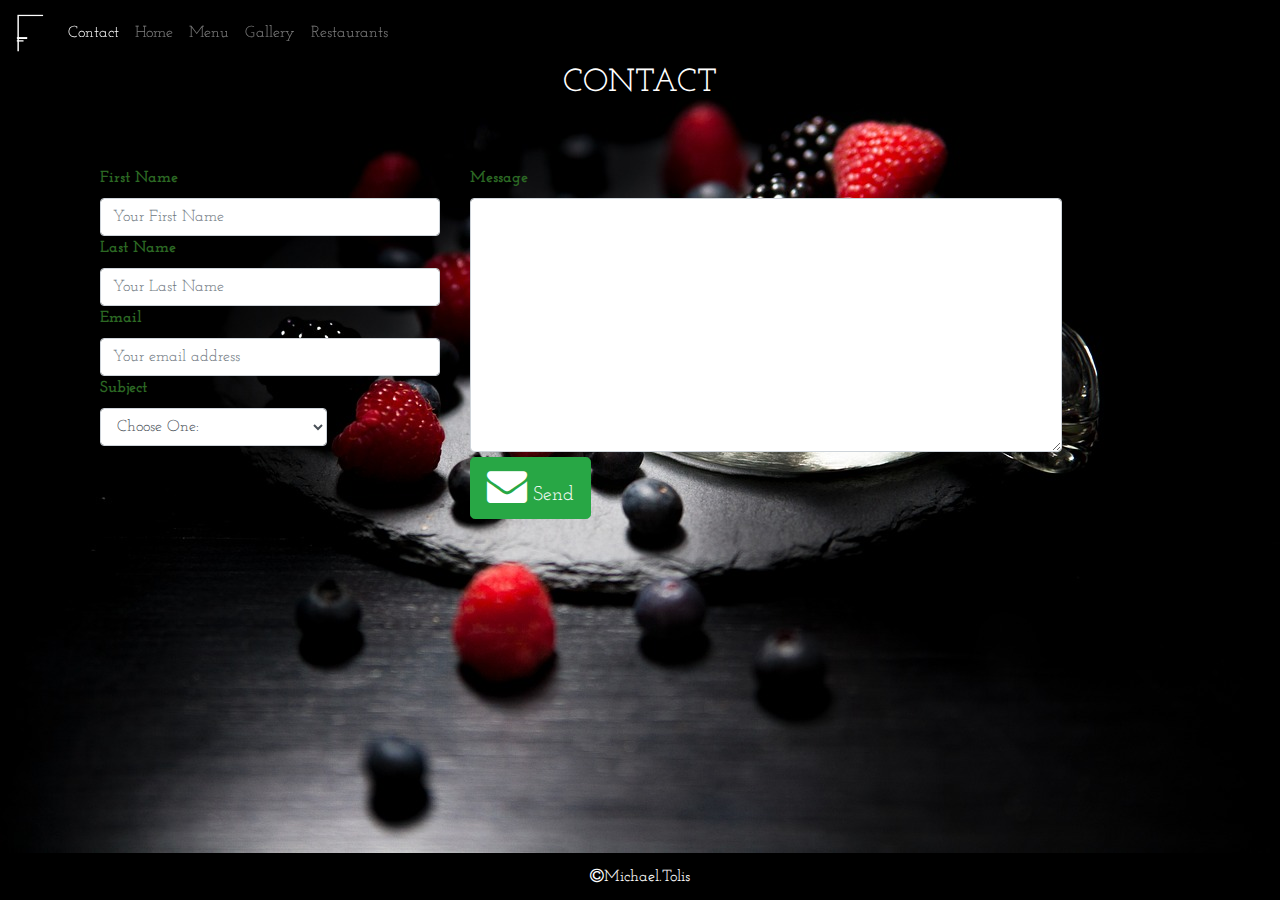
<file: contact.html>
<!DOCTYPE html>
<html lang="en">
<head>
  <title>Contact</title>
  <link rel="stylesheet" href="./font-awesome-4.7.0/css/font-awesome.min.css">
  <link rel="stylesheet" type="text/css" href="./style.css">
  <link href="https://fonts.googleapis.com/css?family=Josefin+Slab:400,400i,700" rel="stylesheet">
  <meta charset="utf-8">
  <meta name="viewport" content="width=device-width, initial-scale=1">
  <link rel="stylesheet" href="https://maxcdn.bootstrapcdn.com/bootstrap/4.0.0-beta.2/css/bootstrap.min.css">
  <script src="https://ajax.googleapis.com/ajax/libs/jquery/3.2.1/jquery.min.js"></script>
  <script src="https://cdnjs.cloudflare.com/ajax/libs/popper.js/1.12.6/umd/popper.min.js"></script>
  <script src="https://maxcdn.bootstrapcdn.com/bootstrap/4.0.0-beta.2/js/bootstrap.min.js"></script>
</head>
<body class="ffRegular backgroundImgFruitsCov">

                <!--Navigation Bar-->

<nav class="navbar fixed-top navbar-expand-lg navbar-dark">
  <a class="navbar-brand" href="#"><img src="images/FuzioTypoIcon.png" width="auto" height="40" alt="Black F"></a>

  <button class="navbar-toggler" type="button" data-toggle="collapse" data-target="#navbarSupportedContent" aria-controls="navbarSupportedContent" aria-expanded="false" aria-label="Toggle navigation">
    <span class="navbar-toggler-icon"></span>
  </button>
  <div class="collapse navbar-collapse" id="navbarSupportedContent">
    <ul class="navbar-nav mr-auto">
      <li class="nav-item active">
        <a class="nav-link" href="#">Contact<span class="sr-only">(current)</span></a>
      </li>
      <li class="nav-item">
        <a class="nav-link" href="index.html">Home</a>
      </li>
      <li class="nav-item">
        <a class="nav-link" href="menu.html">Menu</a>
      </li>  
       <li class="nav-item">
        <a class="nav-link" href="gallery.html">Gallery</a>
      </li>  
       <li class="nav-item">
        <a class="nav-link" href="restaurant.html">Restaurants</a>
      </li> 
    </ul> 
  </div>
</nav>
<h2 class="text-white text-center marginTop5 ffRegular">CONTACT</h2>
  <div class="container marginTop5 bg-transparent">
      <form class="well col-sm-12 col-md-12">
          <div class="row">
              <div class="col-sm-4 col-md-4 lightGreen">
                  <label><strong>First Name</strong></label>
                  <input class="form-control" placeholder="Your First Name" type="text">
                  <label><strong>Last Name</strong></label>
                  <input class="form-control" placeholder="Your Last Name" type="text">
                  <label><strong>Email</strong></label>
                  <input class="form-control" placeholder="Your email address" type="text"> <label><strong>Subject</strong></label>
                  <select class="col-sm-8 col-md-8 form-control" id="subject" name="subject">
                      <option selected="" value="na">Choose One:</option>
                      <option value="service">Reservations</option>
                      <option value="suggestions">Suggestions</option>
                      <option value="product">Complains</option>
                  </select>
              </div>
      
              <div class="col-sm-8 col-md-8">
                  <div class="form-group lightGreen">
                      <label><strong>Message</strong></label> 
                      <textarea class="col-sm-10 col-md-10 form-control" id="message" name="message" rows="10">
                      </textarea>
                      <a class="btn btn-lg btn-success margin marginTop5px" href="#">
                      <i class="fa fa-envelope fa-2x"></i>  Send</a>
                  </div>
              </div>            
          </div>
      </form>
  </div>
  <footer class="backgroundBlack text-center text-white paddingTop5px fixed-bottom ffRegular">
    <h6><i class="fa fa-copyright" aria-hidden="true"></i>Michael.Tolis</h6>
  </footer>
</body>
</html>
</file>
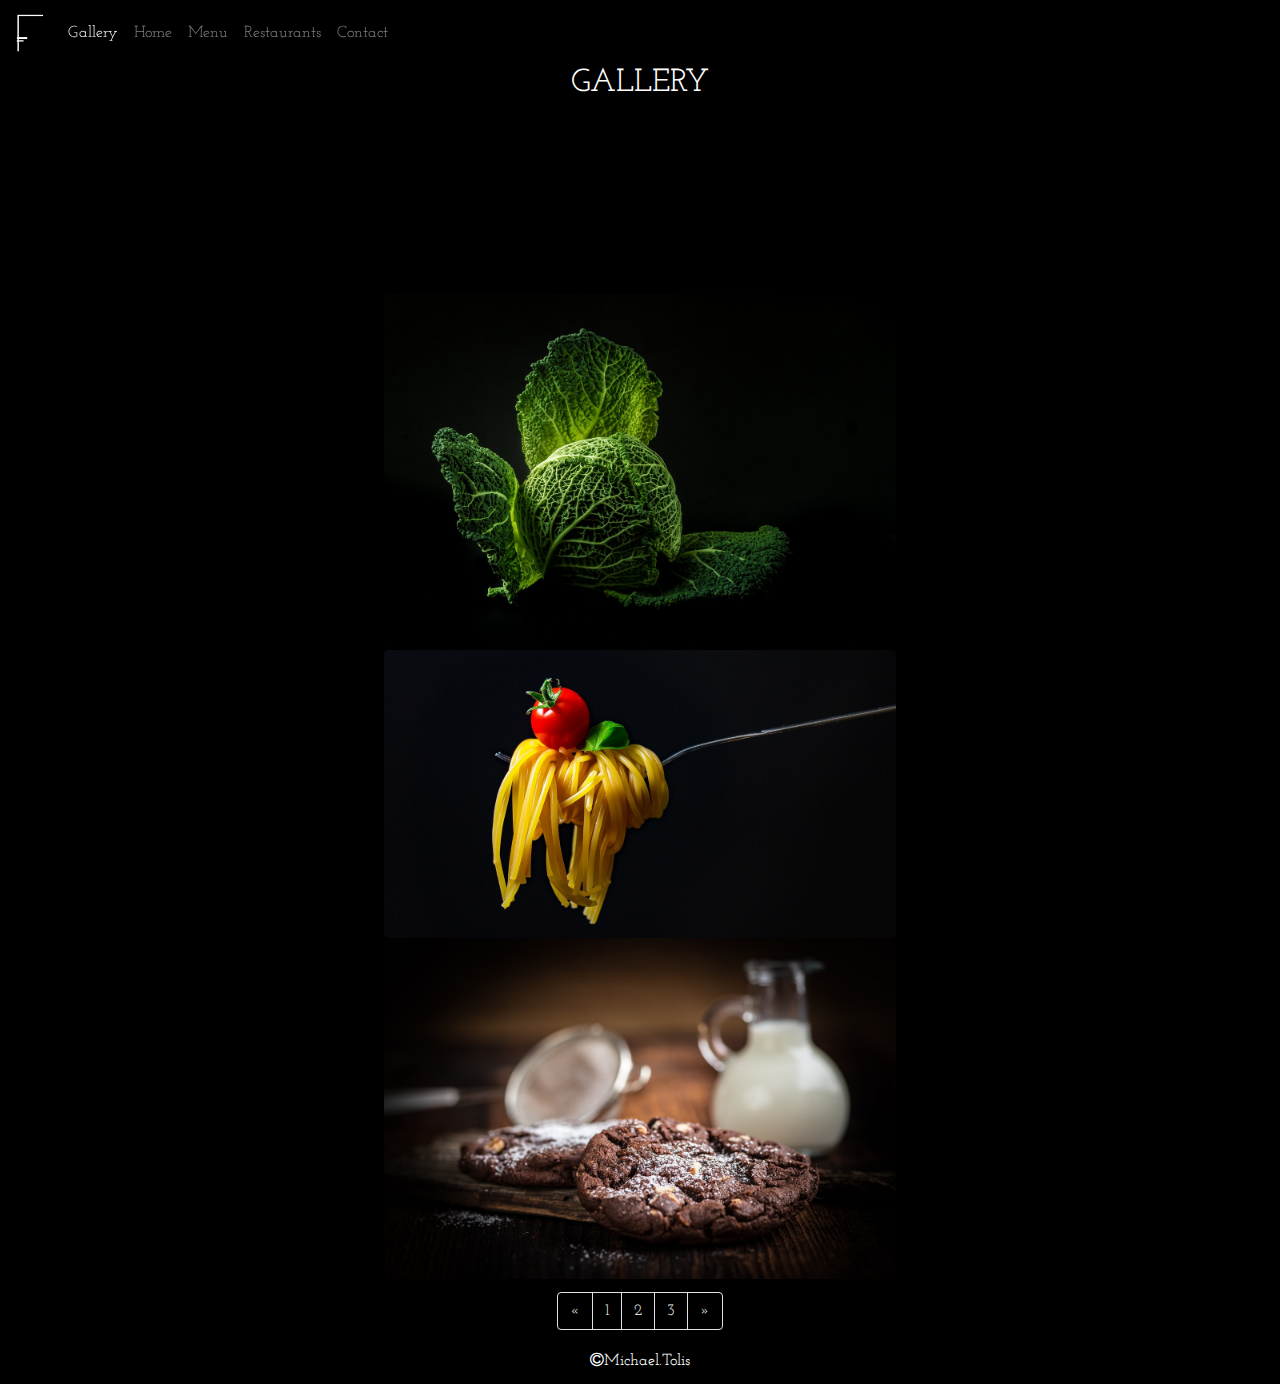
<file: gallery.html>
<!DOCTYPE html>
<html lang="en">
<head>
  <title>Fuzio-Gallery</title>
  <link rel="stylesheet" href="./font-awesome-4.7.0/css/font-awesome.min.css">
  <link rel="stylesheet" type="text/css" href="./style.css">
  <link href="https://fonts.googleapis.com/css?family=Josefin+Slab:400,400i,700" rel="stylesheet">
  <meta charset="utf-8">
  <meta name="viewport" content="width=device-width, initial-scale=1">
  <link rel="stylesheet" href="https://maxcdn.bootstrapcdn.com/bootstrap/4.0.0-beta.2/css/bootstrap.min.css">
  <script src="https://ajax.googleapis.com/ajax/libs/jquery/3.2.1/jquery.min.js"></script>
  <script src="https://cdnjs.cloudflare.com/ajax/libs/popper.js/1.12.6/umd/popper.min.js"></script>
  <script src="https://maxcdn.bootstrapcdn.com/bootstrap/4.0.0-beta.2/js/bootstrap.min.js"></script>
</head>
<body class="ffRegular backgroundBlack">

                <!--Navigation Bar-->

  <nav class="navbar fixed-top navbar-expand-lg navbar-dark">
    <a class="navbar-brand" href="#"><img src="images/FuzioTypoIcon.png" width="auto" height="40" alt="Black F"></a>

    <button class="navbar-toggler" type="button" data-toggle="collapse" data-target="#navbarSupportedContent" aria-controls="navbarSupportedContent" aria-expanded="false" aria-label="Toggle navigation">
      <span class="navbar-toggler-icon"></span>
    </button>
    <div class="collapse navbar-collapse" id="navbarSupportedContent">
      <ul class="navbar-nav mr-auto">
        <li class="nav-item active">
          <a class="nav-link" href="#">Gallery<span class="sr-only">(current)</span></a>
        </li>
        <li class="nav-item">
          <a class="nav-link" href="index.html">Home</a>
        </li>
        <li class="nav-item">
          <a class="nav-link" href="menu.html">Menu</a>
        </li>  
         <li class="nav-item">
          <a class="nav-link" href="restaurant.html">Restaurants</a>
        </li>  
         <li class="nav-item">
          <a class="nav-link" href="contact.html">Contact</a>
        </li> 
      </ul> 
    </div>
  </nav>
<!--===============End nav bar===============-->
    <h2 class="text-white text-center marginTop5 ffRegular">GALLERY</h2>

                  <!--Pictures-->

    <div class="marginTop10 resizing2020">
      <img src="images/vegetable.jpg" class="img-fluid rounded" alt="Responsive image">
      <img src="images/spaghetti.jpg" class="img-fluid rounded" alt="display error">
      <img src="images/pic3.jpg" class="img-fluid rounded" alt="Responsive image">
    </div>
          <!--======End Pictures======-->

              <!--Pagination NavBar-->

    <nav aria-label="Page navigation">
      <ul class="pagination justify-content-center">
        <li class="page-item">
          <a class="page-link bg-transparent text-white" href="#" aria-label="Previous">
            <span aria-hidden="true">&laquo;</span>
            <span class="sr-only">Previous</span>
          </a>
        </li>
        <li class="page-item">
          <a class="page-link bg-transparent text-white" href="gallery.html">1</a>
        </li>
        <li class="page-item">
          <a class="page-link bg-transparent text-white" href="galleryTwo.html">2</a>
        </li>
        <li class="page-item">
          <a class="page-link bg-transparent text-white" href="galleryThree.html">3</a>
        </li>
        <li class="page-item">
          <a class="page-link bg-transparent text-white" href="galleryTwo.html" aria-label="Next">
            <span aria-hidden="true">&raquo;</span>
            <span class="sr-only">Next</span>
          </a>
        </li>
      </ul>
    </nav>
    <footer class="backgroundBlack text-center text-white paddingTop5px ffRegular">
    <h6><i class="fa fa-copyright" aria-hidden="true"></i>Michael.Tolis</h6>
  </footer>
</body>
</html>
</file>
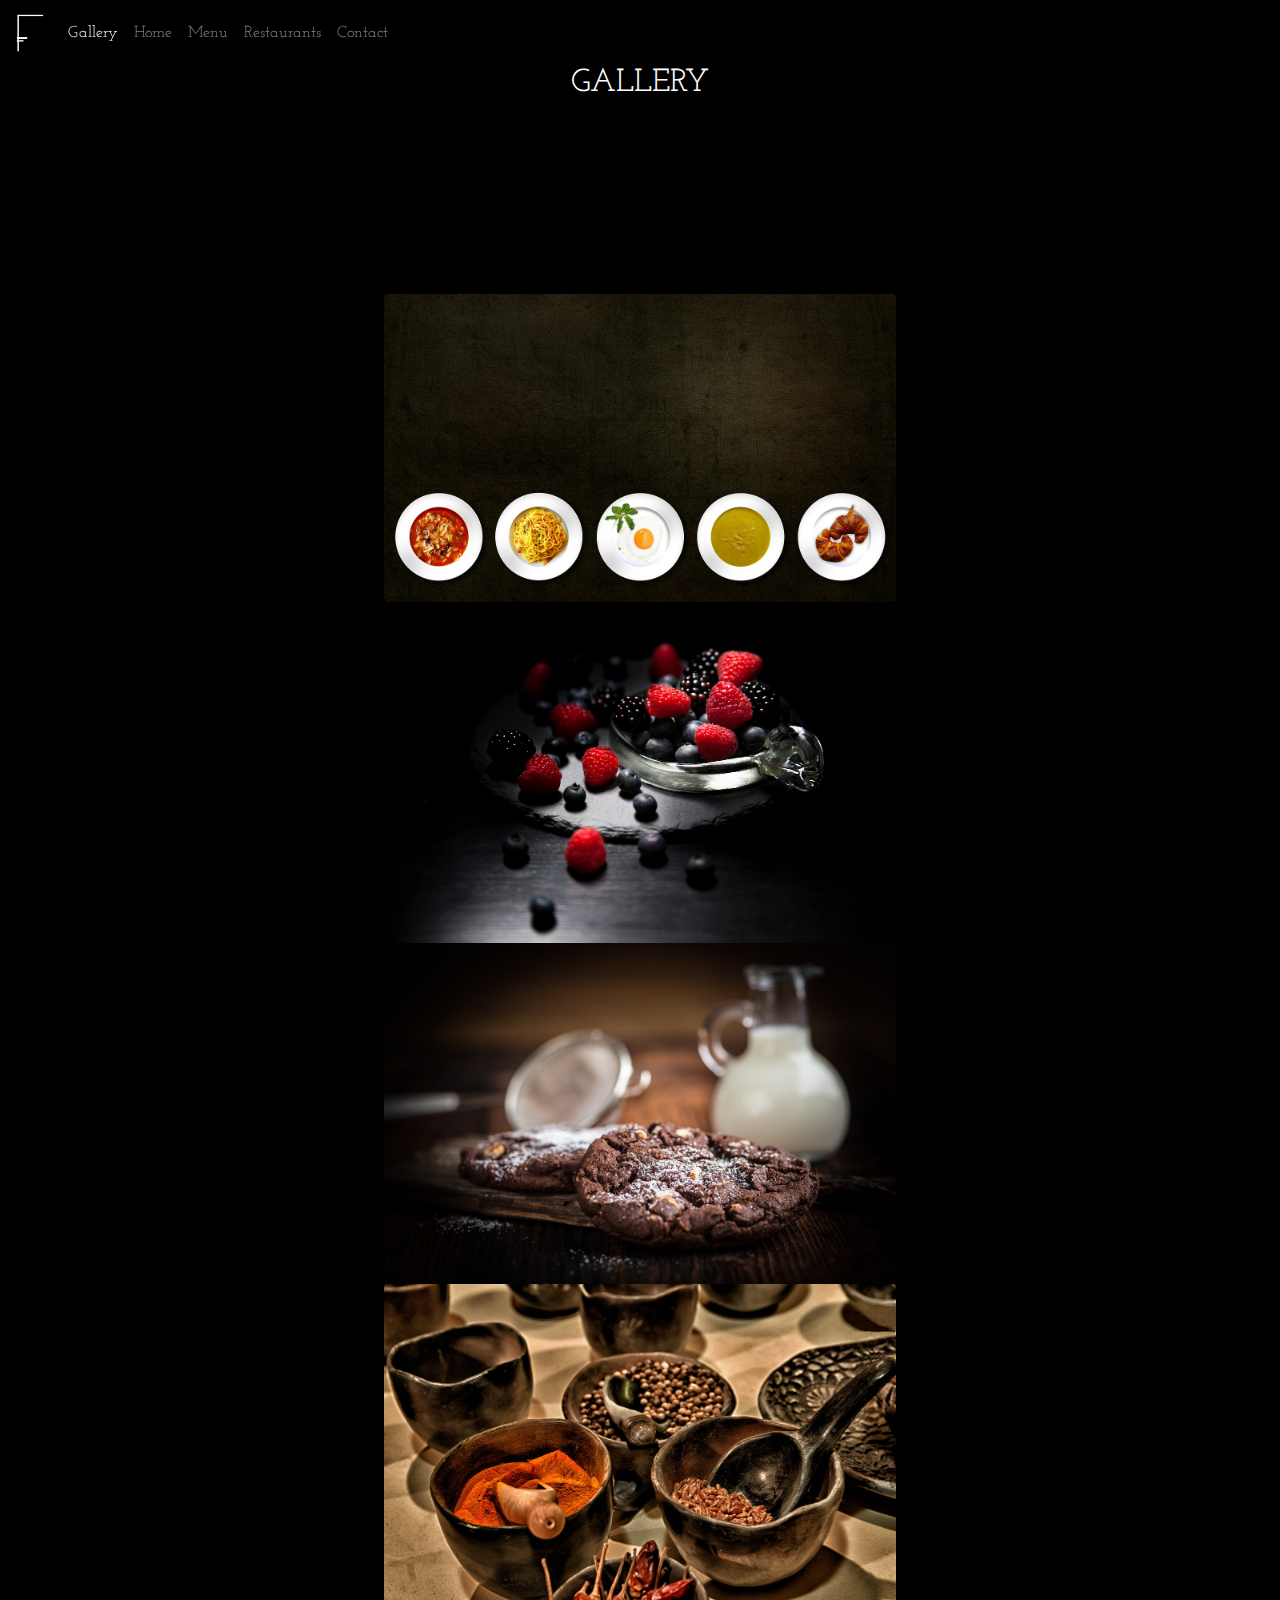
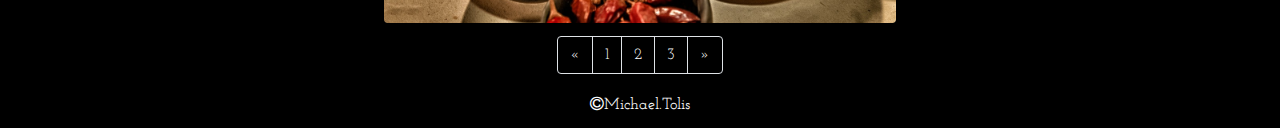
<file: galleryThree.html>
<!DOCTYPE html>
<html lang="en">
<head>
  <title>Fuzio-Gallery</title>
  <link rel="stylesheet" href="./font-awesome-4.7.0/css/font-awesome.min.css">
  <link rel="stylesheet" type="text/css" href="./style.css">
  <link href="https://fonts.googleapis.com/css?family=Josefin+Slab:400,400i,700" rel="stylesheet">
  <meta charset="utf-8">
  <meta name="viewport" content="width=device-width, initial-scale=1">
  <link rel="stylesheet" href="https://maxcdn.bootstrapcdn.com/bootstrap/4.0.0-beta.2/css/bootstrap.min.css">
  <script src="https://ajax.googleapis.com/ajax/libs/jquery/3.2.1/jquery.min.js"></script>
  <script src="https://cdnjs.cloudflare.com/ajax/libs/popper.js/1.12.6/umd/popper.min.js"></script>
  <script src="https://maxcdn.bootstrapcdn.com/bootstrap/4.0.0-beta.2/js/bootstrap.min.js"></script>
</head>
<body class="ffRegular backgroundBlack">

                <!--Navigation Bar-->

  <nav class="navbar fixed-top navbar-expand-lg navbar-dark">
    <a class="navbar-brand" href="#"><img src="images/FuzioTypoIcon.png" width="auto" height="40" alt="Black F"></a>

    <button class="navbar-toggler" type="button" data-toggle="collapse" data-target="#navbarSupportedContent" aria-controls="navbarSupportedContent" aria-expanded="false" aria-label="Toggle navigation">
      <span class="navbar-toggler-icon"></span>
    </button>
    <div class="collapse navbar-collapse" id="navbarSupportedContent">
      <ul class="navbar-nav mr-auto">
        <li class="nav-item active">
          <a class="nav-link" href="#">Gallery<span class="sr-only">(current)</span></a>
        </li>
        <li class="nav-item">
          <a class="nav-link" href="index.html">Home</a>
        </li>
        <li class="nav-item">
          <a class="nav-link" href="menu.html">Menu</a>
        </li>  
         <li class="nav-item">
          <a class="nav-link" href="restaurant.html">Restaurants</a>
        </li>  
         <li class="nav-item">
          <a class="nav-link" href="contact.html">Contact</a>
        </li> 
      </ul> 
    </div>
  </nav>
<!--===============End nav bar===============-->
    <h2 class="text-white text-center marginTop5 ffRegular">GALLERY</h2>

                  <!--Pictures-->

    <div class="marginTop10 resizing2020">
      <img src="images/pic5.jpg" class="img-fluid rounded" alt="display error">
      <img src="images/redFruits.jpg" class="img-fluid rounded" alt="display error">
      <img src="images/pic3.jpg" class="img-fluid rounded" alt="Responsive image">
      <img src="images/spice.jpg" class="img-fluid rounded" alt="display error">
    </div>
          <!--======End Pictures======-->

              <!--Pagination NavBar-->

    <nav aria-label="Page navigation">
      <ul class="pagination justify-content-center">
        <li class="page-item">
          <a class="page-link bg-transparent text-white" href="galleryTwo.html" aria-label="Previous">
            <span aria-hidden="true">&laquo;</span>
            <span class="sr-only">Previous</span>
          </a>
        </li>
        <li class="page-item">
          <a class="page-link bg-transparent text-white" href="gallery.html">1</a>
        </li>
        <li class="page-item">
          <a class="page-link bg-transparent text-white" href="galleryTwo.html">2</a>
        </li>
        <li class="page-item">
          <a class="page-link bg-transparent text-white" href="galleryThree.html">3</a>
        </li>
        <li class="page-item">
        <a class="page-link bg-transparent text-white" href="#" aria-label="Next">
            <span aria-hidden="true">&raquo;</span>
            <span class="sr-only">Next</span>
          </a>
        </li>
      </ul>
    </nav>
    <footer class="backgroundBlack text-center text-white paddingTop5px ffRegular">
    <h6><i class="fa fa-copyright" aria-hidden="true"></i>Michael.Tolis</h6>
  </footer>
</body>
</html>
</file>
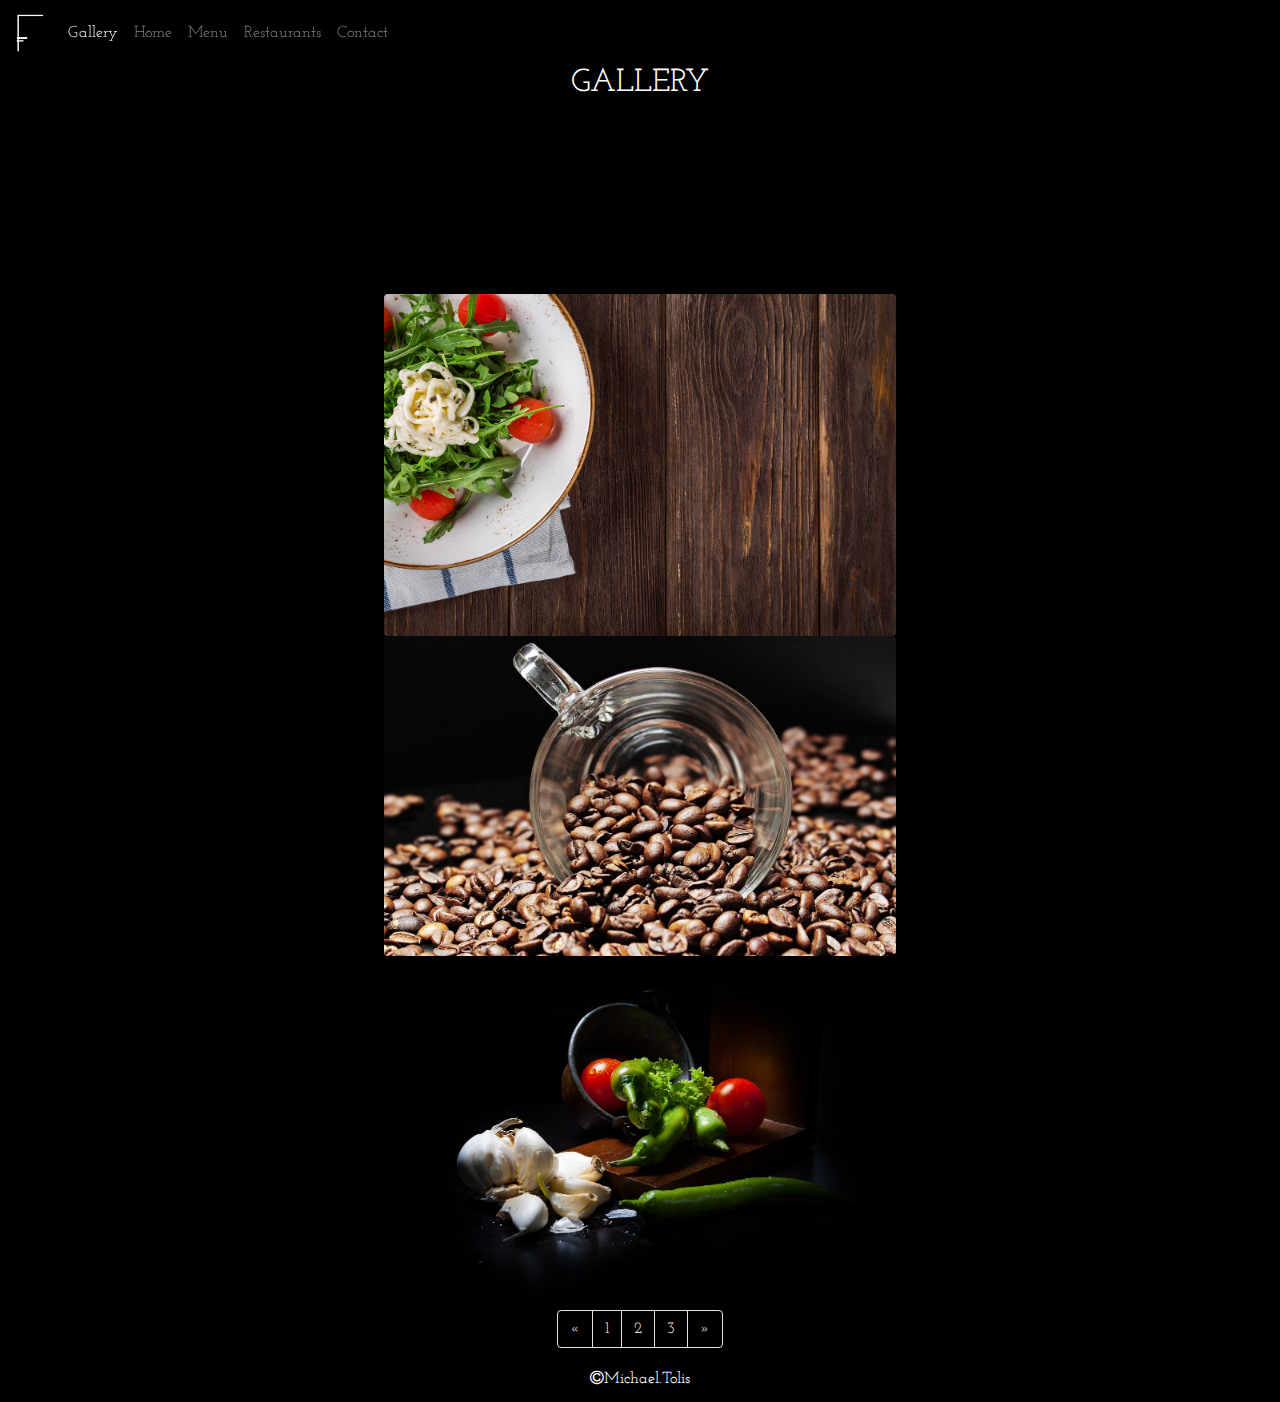
<file: galleryTwo.html>
<!DOCTYPE html>
<html lang="en">
<head>
  <title>Fuzio-Gallery</title>
  <link rel="stylesheet" href="./font-awesome-4.7.0/css/font-awesome.min.css">
  <link rel="stylesheet" type="text/css" href="./style.css">
  <link href="https://fonts.googleapis.com/css?family=Josefin+Slab:400,400i,700" rel="stylesheet">
  <meta charset="utf-8">
  <meta name="viewport" content="width=device-width, initial-scale=1">
  <link rel="stylesheet" href="https://maxcdn.bootstrapcdn.com/bootstrap/4.0.0-beta.2/css/bootstrap.min.css">
  <script src="https://ajax.googleapis.com/ajax/libs/jquery/3.2.1/jquery.min.js"></script>
  <script src="https://cdnjs.cloudflare.com/ajax/libs/popper.js/1.12.6/umd/popper.min.js"></script>
  <script src="https://maxcdn.bootstrapcdn.com/bootstrap/4.0.0-beta.2/js/bootstrap.min.js"></script>
</head>
<body class="ffRegular backgroundBlack">

                <!--Navigation Bar-->

  <nav class="navbar fixed-top navbar-expand-lg navbar-dark">
    <a class="navbar-brand" href="#"><img src="images/FuzioTypoIcon.png" width="auto" height="40" alt="Black F"></a>

    <button class="navbar-toggler" type="button" data-toggle="collapse" data-target="#navbarSupportedContent" aria-controls="navbarSupportedContent" aria-expanded="false" aria-label="Toggle navigation">
      <span class="navbar-toggler-icon"></span>
    </button>
    <div class="collapse navbar-collapse" id="navbarSupportedContent">
      <ul class="navbar-nav mr-auto">
        <li class="nav-item active">
          <a class="nav-link" href="#">Gallery<span class="sr-only">(current)</span></a>
        </li>
        <li class="nav-item">
          <a class="nav-link" href="index.html">Home</a>
        </li>
        <li class="nav-item">
          <a class="nav-link" href="menu.html">Menu</a>
        </li>  
         <li class="nav-item">
          <a class="nav-link" href="restaurant.html">Restaurants</a>
        </li>  
         <li class="nav-item">
          <a class="nav-link" href="contact.html">Contact</a>
        </li> 
      </ul> 
    </div>
  </nav>
<!--===============End nav bar===============-->
    <h2 class="text-white text-center marginTop5 ffRegular">GALLERY</h2>
                  <!--Pictures-->

    <div class="marginTop10 resizing2020">
      <img src="images/pic1.jpg" class="img-fluid rounded" alt="Responsive image">
      <img src="images/pic2.jpg" class="img-fluid rounded" alt="display error">
      <img src="images/pic4.jpg" class="img-fluid rounded" alt="display error">
    </div>
          <!--======End Pictures======-->

              <!--Pagination NavBar-->

     <nav aria-label="Page navigation">
      <ul class="pagination justify-content-center">
        <li class="page-item">
          <a class="page-link bg-transparent text-white" href="gallery.html" aria-label="Previous">
            <span aria-hidden="true">&laquo;</span>
            <span class="sr-only">Previous</span>
          </a>
        </li>
        <li class="page-item">
          <a class="page-link bg-transparent text-white" href="gallery.html">1</a>
        </li>
        <li class="page-item">
          <a class="page-link bg-transparent text-white" href="galleryTwo.html">2</a>
        </li>
        <li class="page-item">
          <a class="page-link bg-transparent text-white" href="galleryThree.html">3</a>
        </li>
        <li class="page-item">
        <a class="page-link bg-transparent text-white" href="galleryThree.html" aria-label="Next">
            <span aria-hidden="true">&raquo;</span>
            <span class="sr-only">Next</span>
          </a>
        </li>
      </ul>
    </nav>
    <footer class="backgroundBlack text-center text-white paddingTop5px ffRegular">
    <h6><i class="fa fa-copyright" aria-hidden="true"></i>Michael.Tolis</h6>
  </footer>
</body>
</html>
</file>
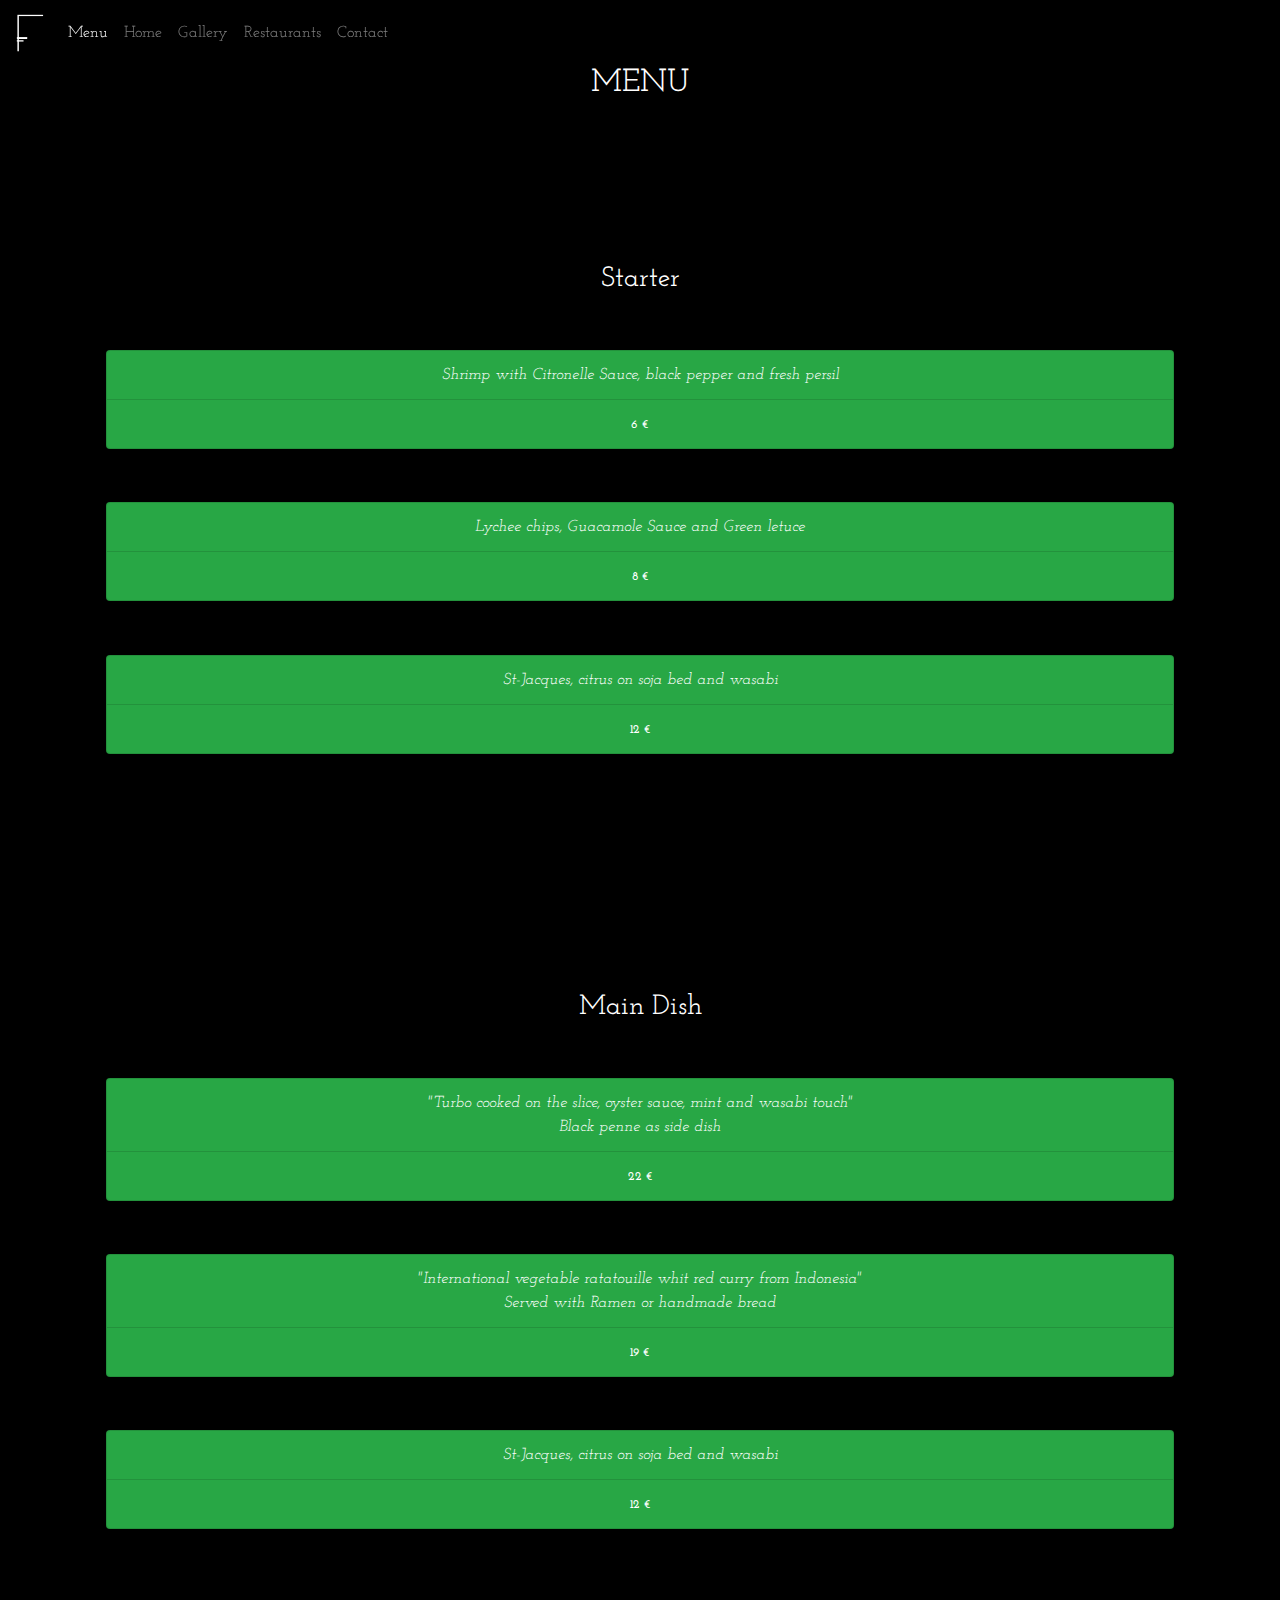
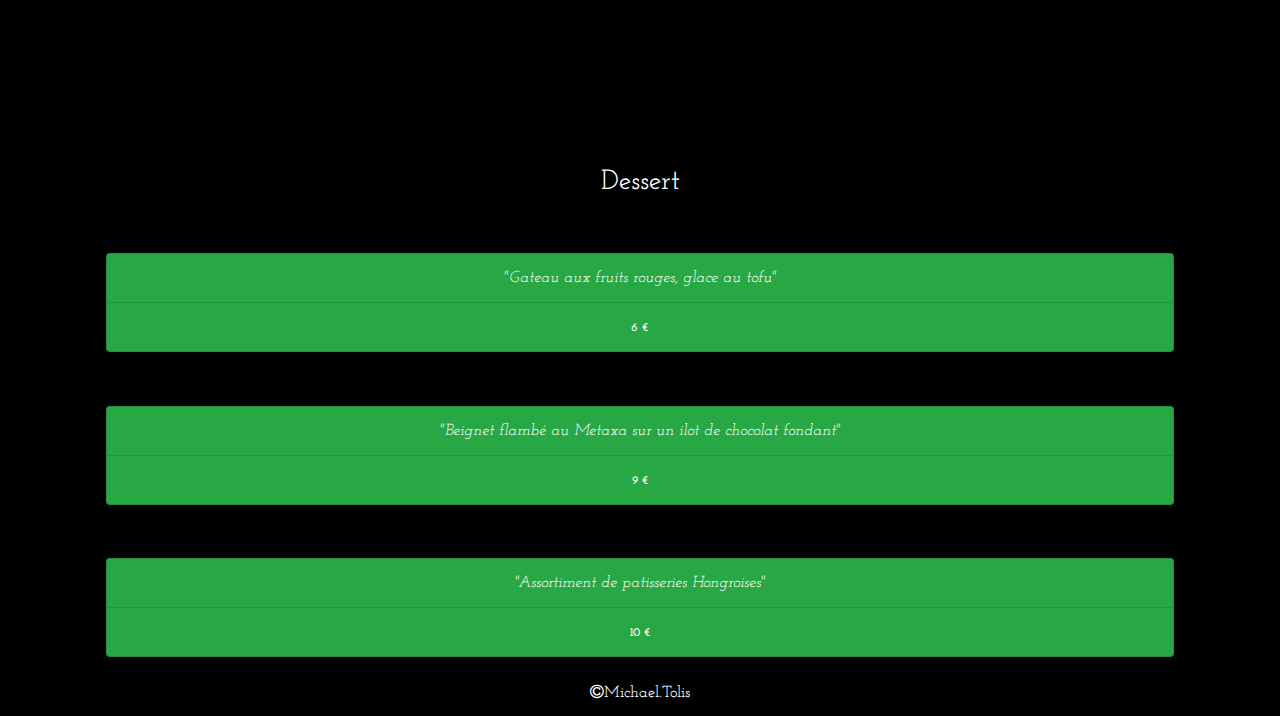
<file: menu.html>
<!DOCTYPE html>
<html lang="en">
<head>
  <title>Fuzio-Menu</title>
  <link rel="stylesheet" href="./font-awesome-4.7.0/css/font-awesome.min.css">
  <link rel="stylesheet" type="text/css" href="./style.css">
  <link href="https://fonts.googleapis.com/css?family=Josefin+Slab:400,400i,600,700" rel="stylesheet">
  <meta charset="utf-8">
  <meta name="viewport" content="width=device-width, initial-scale=1">
  <link rel="stylesheet" href="https://maxcdn.bootstrapcdn.com/bootstrap/4.0.0-beta.2/css/bootstrap.min.css">
  <script src="https://ajax.googleapis.com/ajax/libs/jquery/3.2.1/jquery.min.js"></script>
  <script src="https://cdnjs.cloudflare.com/ajax/libs/popper.js/1.12.6/umd/popper.min.js"></script>
  <script src="https://maxcdn.bootstrapcdn.com/bootstrap/4.0.0-beta.2/js/bootstrap.min.js"></script>
</head>
<body class="backgroundBlack">

                <!--Navigation Bar-->

  <nav class="navbar fixed-top navbar-expand-lg navbar-dark ffRegular">
    <a class="navbar-brand" href="#"><img src="images/FuzioTypoIcon.png" width="auto" height="40" alt="Black F"></a>

    <button class="navbar-toggler" type="button" data-toggle="collapse" data-target="#navbarSupportedContent" aria-controls="navbarSupportedContent" aria-expanded="false" aria-label="Toggle navigation">
      <span class="navbar-toggler-icon"></span>
    </button>
    <div class="collapse navbar-collapse" id="navbarSupportedContent">
      <ul class="navbar-nav mr-auto">
        <li class="nav-item active">
          <a class="nav-link" href="#">Menu<span class="sr-only">(current)</span></a>
        </li>
        <li class="nav-item">
          <a class="nav-link" href="index.html">Home</a>
        </li>
        <li class="nav-item">
          <a class="nav-link" href="gallery.html">Gallery</a>
        </li>  
         <li class="nav-item">
          <a class="nav-link" href="restaurant.html">Restaurants</a>
        </li>  
         <li class="nav-item">
          <a class="nav-link" href="contact.html">Contact</a>
        </li>  
    </div>
  </nav>
  <h2 class="marginTop5 text-center ffBold text-white">MENU</h2>
    <div class="container">
    

<!--===================================
                  Menu
=========================================-->

        <div class="card-group marginTop5">
          <div class="card text-white text-center bg-transparent ffRegular">
            <div class="card-body">
              <h3 class="card-title ffSemiBold text-center">Starter</h3>

<!--===================================
                  Group List inside the Card-STARTER-->      
<!-- 1 -->

                <ul class="list-group marginTop5">
                  <li class="list-group-item text-center justify-content-between bg-success">
                    <em>Shrimp with Citronelle Sauce, black pepper and fresh persil</em>
                  </li>

                  <li class="list-group-item text-center justify-content-between bg-success">
                    <span class="badge badge-default badge-pill">6 €</span>
                  </li>
                </ul>
<!-- 2 -->
                
                <ul class="marginTop5 list-group">
                  <li class="list-group-item text-center justify-content-between bg-success">
                    <em>Lychee chips, Guacamole Sauce and Green letuce</em>
                  </li>
                  <li class="list-group-item text-center justify-content-between bg-success">
                    <span class="badge badge-default badge-pill">8 €</span>
                  </li>
                </ul>
<!-- 3 -->
                
                <ul class="marginTop5 list-group">
                  <li class="list-group-item text-center justify-content-between bg-success">
                    <em>St-Jacques, citrus on soja bed and wasabi</em>
                  </li>
                  <li class="list-group-item text-center justify-content-between bg-success">
                    <span class="badge badge-default badge-pill">12 €</span>
                  </li>
               </ul>
            </div>
          </div>
        </div>
      <!--==================End of Starter list================-->
      
        <div class="card-group">
          <div class="card text-white bg-transparent marginTop10 ffRegular">
            <div class="card-body bg-transparent">
              <h3 class="card-title ffSemiBold text-center">Main Dish</h3>

<!--===================================
                  Group List inside the Card-MAIN DISH-->      
<!-- 1 -->

                <ul class="list-group marginTop5">
                  <li class="list-group-item text-center justify-content-between bg-success">
                    <em>"Turbo cooked on the slice, oyster sauce, mint and wasabi touch"</em>
                    <br>
                    <em>Black penne as side dish</em>
                  </li>

                  <li class="list-group-item text-center justify-content-between bg-success">
                    <span class="badge badge-default badge-pill">22 €</span>
                  </li>
                </ul>
<!-- 2 -->
                
                <ul class="marginTop5 list-group">
                  <li class="list-group-item text-center justify-content-between bg-success">
                    <em>"International vegetable ratatouille whit red curry from Indonesia"
                    <br>
                    Served with Ramen or handmade bread</em>
                  </li>
                  <li class="list-group-item text-center justify-content-between bg-success">
                    <span class="badge badge-default badge-pill">19 €</span>
                  </li>
                </ul>
<!-- 3 -->
                
                <ul class="marginTop5 list-group">
                  <li class="list-group-item text-center justify-content-between bg-success">
                    <em>St-Jacques, citrus on soja bed and wasabi</em>
                  </li>
                  <li class="list-group-item text-center justify-content-between bg-success">
                    <span class="badge badge-default badge-pill">12 €</span>
                  </li>
               </ul>
            </div>
          </div>
        </div>
      <!--==================End of main dish list================-->

       <div class="card-group">
          <div class="card text-white bg-transparent marginTop10 ffRegular">
            <div class="card-body bg-transparent">
              <h3 class="card-title ffSemiBold text-center">Dessert</h3>

<!--===================================
                  Group List inside the Card-DESSERT-->      
<!-- 1 -->

                <ul class="list-group marginTop5">
                  <li class="list-group-item text-center justify-content-between bg-success">
                    <em>"Gateau aux fruits rouges, glace au tofu"</em>
                  </li>

                  <li class="list-group-item text-center justify-content-between bg-success">
                    <span class="badge badge-default badge-pill">6 €</span>
                  </li>
                </ul>
<!-- 2 -->
                
                <ul class="marginTop5 list-group">
                  <li class="list-group-item text-center justify-content-between bg-success">
                    <em>"Beignet flambé au Metaxa sur un ilot de chocolat fondant"</em>
                  </li>
                  <li class="list-group-item text-center justify-content-between bg-success">
                    <span class="badge badge-default badge-pill">9 €</span>
                  </li>
                </ul>
<!-- 3 -->
                
                <ul class="marginTop5 list-group">
                  <li class="list-group-item text-center justify-content-between bg-success">
                    <em>"Assortiment de patisseries Hongroises"</em>
                  </li>
                  <li class="list-group-item text-center justify-content-between bg-success">
                    <span class="badge badge-default badge-pill">10 €</span>
                  </li>
               </ul>
            </div>
          </div>
        </div>
      <!--==================End of main dessert list================-->
      <footer class="backgroundBlack text-center text-white paddingTop5px ffRegular">
    <h6><i class="fa fa-copyright" aria-hidden="true"></i>Michael.Tolis</h6>
  </footer>
</body>
</html>
</file>
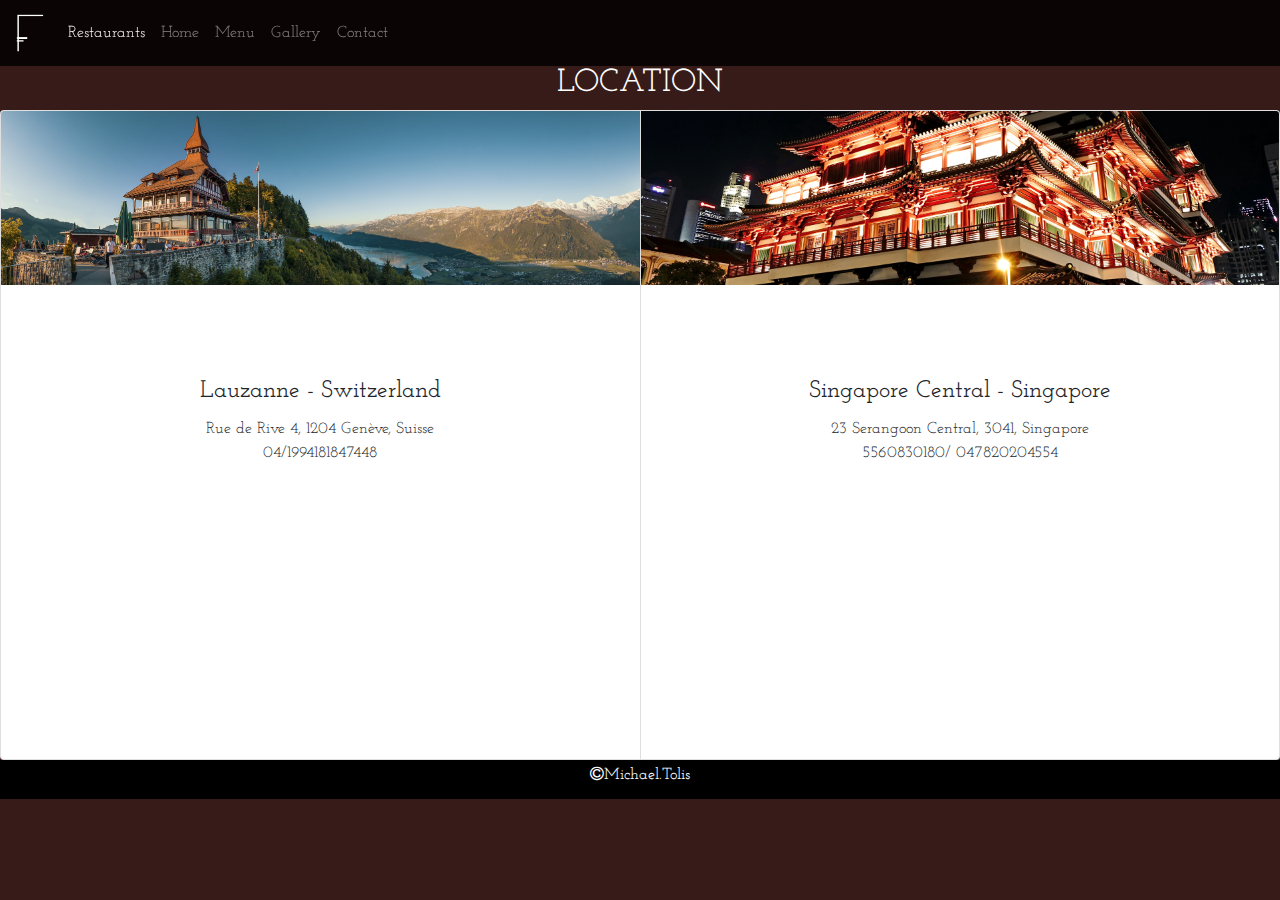
<file: restaurant.html>
<!DOCTYPE html>
<html lang="en">
<head>
  <title>Fuzio-Location</title>
  <link rel="stylesheet" href="./font-awesome-4.7.0/css/font-awesome.min.css">
  <link rel="stylesheet" type="text/css" href="./style.css">
  <link href="https://fonts.googleapis.com/css?family=Josefin+Slab:400,400i,600,700" rel="stylesheet">
  <meta charset="utf-8">
  <meta name="viewport" content="width=device-width, initial-scale=1">
  <link rel="stylesheet" href="https://maxcdn.bootstrapcdn.com/bootstrap/4.0.0-beta.2/css/bootstrap.min.css">
  <script src="https://ajax.googleapis.com/ajax/libs/jquery/3.2.1/jquery.min.js"></script>
  <script src="https://cdnjs.cloudflare.com/ajax/libs/popper.js/1.12.6/umd/popper.min.js"></script>
  <script src="https://maxcdn.bootstrapcdn.com/bootstrap/4.0.0-beta.2/js/bootstrap.min.js"></script>
</head>
<body class="backgroundBrown">

                <!--Navigation Bar-->

  <nav class="navbar fixed-top navbar-expand-lg navbar-dark ffRegular">
    <a class="navbar-brand" href="#"><img src="images/FuzioTypoIcon.png" width="auto" height="40" alt="Black F"></a>

    <button class="navbar-toggler" type="button" data-toggle="collapse" data-target="#navbarSupportedContent" aria-controls="navbarSupportedContent" aria-expanded="false" aria-label="Toggle navigation">
      <span class="navbar-toggler-icon"></span>
    </button>
    <div class="collapse navbar-collapse" id="navbarSupportedContent">
      <ul class="navbar-nav mr-auto">
        <li class="nav-item active">
          <a class="nav-link" href="#">Restaurants<span class="sr-only">(current)</span></a>
        </li>
        <li class="nav-item">
          <a class="nav-link" href="index.html">Home</a>
        </li>
        <li class="nav-item">
          <a class="nav-link" href="menu.html">Menu</a>
        </li>  
         <li class="nav-item">
          <a class="nav-link" href="gallery.html">Gallery</a>
        </li>  
         <li class="nav-item">
          <a class="nav-link" href="contact.html">Contact</a>
        </li>  
       </ul>
    </div>
  </nav>
	  <h2 class="ffRegular text-center marginTop5 text-white">LOCATION</h2>
		<div class="card-group marginTop5px">
		  <div class="card ffRegular">
		    <img class="card-img-top" src="images/restaurant2.png" alt="Card image cap">
		    <div class="card-body backgroundGray text-center">
		      <h4 class="card-title">Lauzanne - Switzerland</h4>
		      <p class="card-text">Rue de Rive 4, 1204 Genève, Suisse
		      	<br>04/1994181847448</p>
		      <iframe src="https://www.google.com/maps/embed?pb=!1m18!1m12!1m3!1d5522.932643645832!2d6.150847228918597!3d46.20117773324187!2m3!1f0!2f0!3f0!3m2!1i1024!2i768!4f13.1!3m3!1m2!1s0x478c652e7450e3db%3A0xacf32ec081472eda!2sApple+Store!5e0!3m2!1sfr!2sbe!4v1512936508116" width="200" height="250" frameborder="0" style="border:0" allowfullscreen></iframe>
		    </div>
		  </div>
		  <div class="card ffRegular">
		    <img class="card-img-top" src="images/restaurant3.png" alt="Card image cap">
		    <div class="card-body backgroundGray text-center">
		      <h4 class="card-title">Singapore Central - Singapore</h4>
		      <p class="card-text">
				23 Serangoon Central, 3041, Singapore <br>
				5560830180/ 047820204554</p>
		      <iframe src="https://www.google.com/maps/embed?pb=!1m18!1m12!1m3!1d7977.424222640086!2d103.87491238791554!3d1.3492415388247596!2m3!1f0!2f0!3f0!3m2!1i1024!2i768!4f13.1!3m3!1m2!1s0x31da17a6b80bfb95%3A0x2ef6841f4a41a07e!2sPANDORA!5e0!3m2!1sfr!2sbe!4v1512936362117" width="200" height="250" frameborder="0" style="border:0" allowfullscreen></iframe>
		    </div>
		  </div>
		</div>
    <footer class="backgroundBlack text-center text-white paddingTop5px ffRegular">
    <h6><i class="fa fa-copyright" aria-hidden="true"></i>Michael.Tolis</h6>
  </footer>
</body>
</html>
</file>
<file: style.css>
/*Color Reference Fuzio-Website*/

.white
{
	color: white;
}

.gray
{
  color: #9C8D84;
}

.lightGreen
{
  color: #2C6924;
}
.darkGreen
{
  color: #2E4332;
}
.brown
{
  color: #361B18;
}
.beige
{
  color: #693F24;
}
/*===============*/

/*Background Color & Images for all-pages*/
nav
{
	background-color: rgba(0,0,0,0.8);
}
.backgroundBlack
{
  background-color: black;
}
.backgroundBeige
{
  background-color: #693F24;
}
.backgroundBrown
{
  background-color: #361B18;
}
.backgroundWhite
{
  background-color: white;
}
.backgroundGreen {
  background-color: rgba(40, 167, 69, 1);
}
.backgroundImgVeg
{
  background-image: url(images/vegetable.jpg);
  background-size: 100px 100px; 
  background-repeat: no-repeat;
}
.backgroundImgSpag
{
  background-image: url(images/spaghetti.jpg);
  background-size: 100px 100px;
  background-repeat: no-repeat;
}
.backgroundImgFruitsCov
{
  background-image: url(images/redFruits.jpg);
  background-size: cover;
  background-repeat: repeat;
}
.backgroundImgFru
{
  background-image: url(images/redFruits.jpg);
  background-size: 100% 100%;
  background-repeat: no-repeat;
}

/*Font Family*/

.ffRegular
{
  font-family: 'Josefin Slab', serif;
}
.ffBold
{
  font-family: 'Josefin Slab', serif; 

}
/*================*/

/*Effects*/
.overVid
{
	height: 20%;
  position: absolute;
  margin: auto;
  top: 35%;
  left: 0;
  right: 0;
}
/*================*/

/*Images Properties, resizing etc,..*/

.imageCover
{
  background-size: cover;
}
.paddingTop
{
  margin-top: 20%;
}
.paddingTop5px
{
  padding-top: 5px;
  padding-bottom: 5px;
}

.marginTop5
{
  margin-top: 5%;
}
.marginTop5px
{
  margin-top: 5px;
}
.marginTop10
{
  margin-top: 10%;
}
.marginTop25
{
  margin-top: 25%;
}
.marginTop100
{
  margin-top: 100%;
}
.marginBottom5
{
  margin-bottom: 5%;
}
.resizing2020
{
  margin: 15% 30% 1% 30%;
}
#singaporeCrop
{
  position: absolute;
}

/*=====================*/

.marginLeft5
{
  margin-left: 2%;
  text-shadow: rgba(0, 0, 0, 1);
}
.marginLeft10
{
  margin-left: 10%;
}
.marginLeft30
{
  margin-left: 30%;
  text-shadow: rgba(0, 0, 0, 1);
}
.marginRight
{
  margin-right: 30%;
}

.card-title {
  margin-top: 3em;
}
</file>
